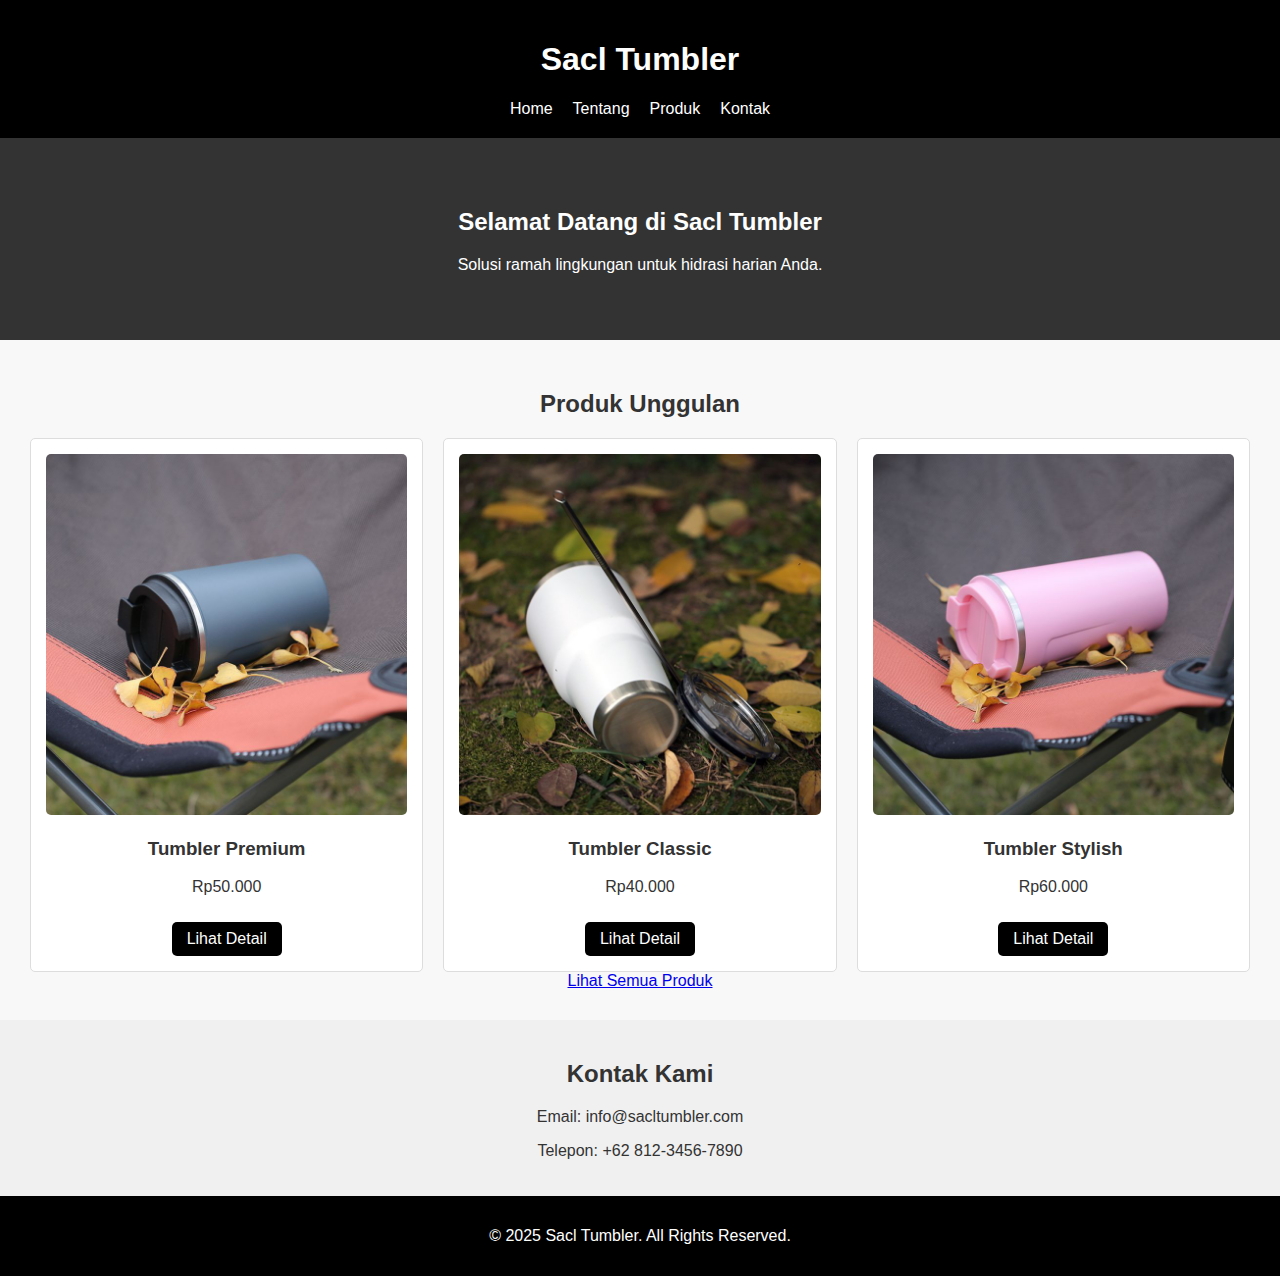
<file: index.html>
<!DOCTYPE html>
<html lang="id">
<head>
    <meta charset="UTF-8">
    <meta name="viewport" content="width=device-width, initial-scale=1.0">
    <title>Sacl Tumbler</title>
    <link rel="stylesheet" href="style.css">
</head>
<body>
    <header class="header">
        <div class="container">
            <h1>Sacl Tumbler</h1>
            <nav>
                <ul>
                    <li><a href="index.html">Home</a></li>
                    <li><a href="about.html">Tentang</a></li>
                    <li><a href="products.html">Produk</a></li>
                    <li><a href="#contact">Kontak</a></li>
                </ul>
            </nav>
        </div>
    </header>

    <!-- Hero Section -->
    <section id="home" class="hero">
        <h2>Selamat Datang di Sacl Tumbler</h2>
        <p>Solusi ramah lingkungan untuk hidrasi harian Anda.</p>
    </section>

    <!-- Display Produk -->
    <section id="featured-products" class="product-section">
        <h2>Produk Unggulan</h2>
        <div class="product-grid">
            <div class="product-card">
                <img src="tumbler1.jpg" alt="Tumbler Premium">
                <h3>Tumbler Premium</h3>
                <p>Rp50.000</p>
                <a href="detail1.html" class="btn">Lihat Detail</a>
            </div>
            <div class="product-card">
                <img src="tumbler2.jpg" alt="Tumbler Classic">
                <h3>Tumbler Classic</h3>
                <p>Rp40.000</p>
                <a href="detail2.html" class="btn">Lihat Detail</a>
            </div>
            <div class="product-card">
                <img src="tumbler4.jpg" alt="Tumbler Stylish">
                <h3>Tumbler Stylish</h3>
                <p>Rp60.000</p>
                <a href="detail3.html" class="btn">Lihat Detail</a>
            </div>
        </div>
        <a href="products.html" class="btn btn-primary">Lihat Semua Produk</a>
    </section>

    <!-- Contact Section -->
    <section id="contact" class="contact-section">
        <h2>Kontak Kami</h2>
        <p>Email: info@sacltumbler.com</p>
        <p>Telepon: +62 812-3456-7890</p>
    </section>

    <footer>
        <p>&copy; 2025 Sacl Tumbler. All Rights Reserved.</p>
    </footer>
</body>
</html>
</file>
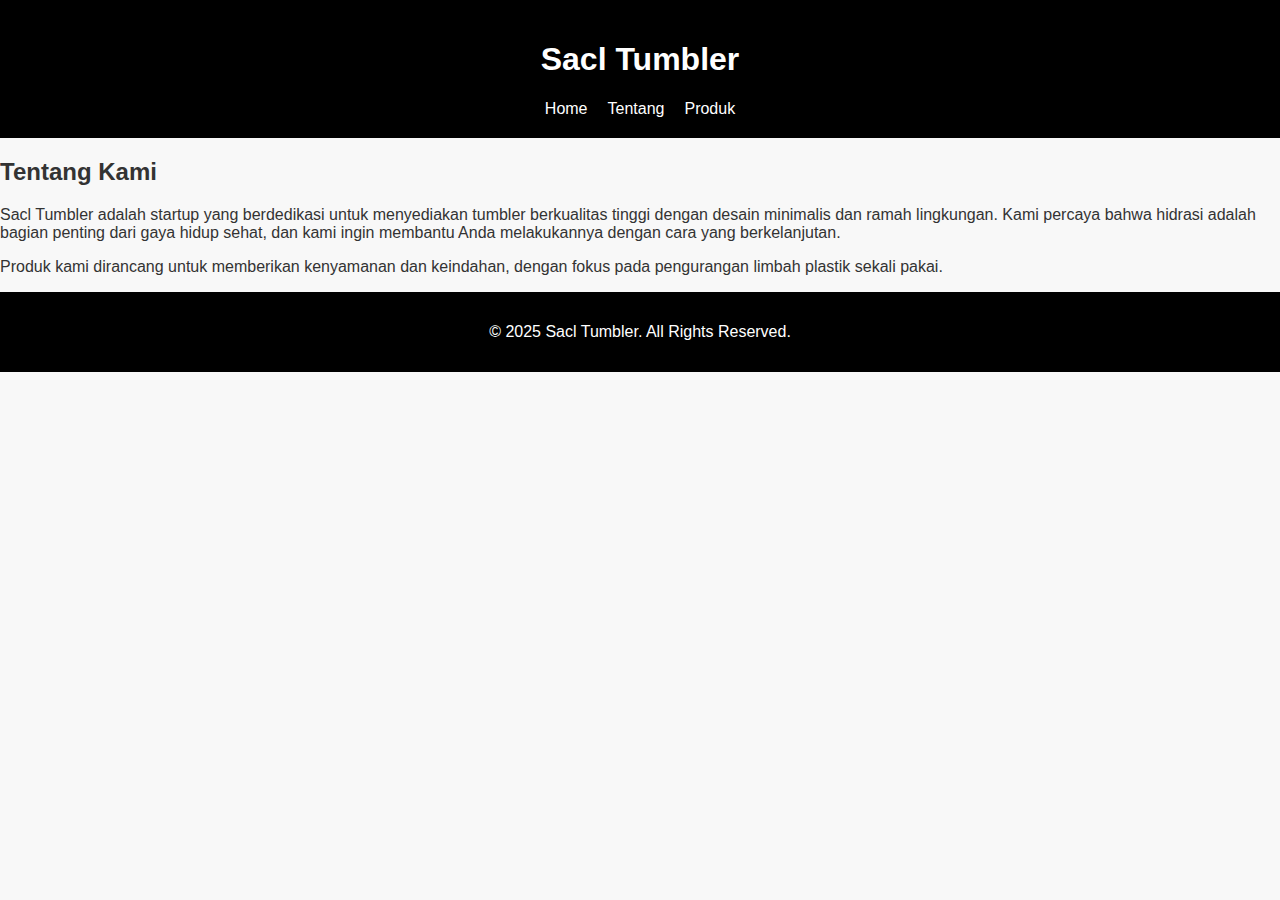
<file: about.html>
<!DOCTYPE html>
<html lang="id">
<head>
    <meta charset="UTF-8">
    <meta name="viewport" content="width=device-width, initial-scale=1.0">
    <title>Tentang Sacl Tumbler</title>
    <link rel="stylesheet" href="style.css">
</head>
<body>
    <header class="header">
        <div class="container">
            <h1>Sacl Tumbler</h1>
            <nav>
                <ul>
                    <li><a href="index.html">Home</a></li>
                    <li><a href="about.html">Tentang</a></li>
                    <li><a href="products.html">Produk</a></li>
                </ul>
            </nav>
        </div>
    </header>

    <section class="about-section">
        <h2>Tentang Kami</h2>
        <p>Sacl Tumbler adalah startup yang berdedikasi untuk menyediakan tumbler berkualitas tinggi dengan desain minimalis dan ramah lingkungan. Kami percaya bahwa hidrasi adalah bagian penting dari gaya hidup sehat, dan kami ingin membantu Anda melakukannya dengan cara yang berkelanjutan.</p>
        <p>Produk kami dirancang untuk memberikan kenyamanan dan keindahan, dengan fokus pada pengurangan limbah plastik sekali pakai.</p>
    </section>

    <footer>
        <p>&copy; 2025 Sacl Tumbler. All Rights Reserved.</p>
    </footer>
</body>
</html>
</file>
<file: style.css>
/* Gaya Umum */
body {
    font-family: Arial, sans-serif;
    margin: 0;
    padding: 0;
    background-color: #f8f8f8;
    color: #333;
}

.header {
    background-color: #000;
    color: #fff;
    padding: 20px;
    text-align: center;
}

.header nav ul {
    list-style: none;
    padding: 0;
    margin: 0;
    display: flex;
    justify-content: center;
    gap: 20px;
}

.header nav ul li {
    display: inline;
}

.header nav ul li a {
    color: #fff;
    text-decoration: none;
}

.hero {
    text-align: center;
    padding: 50px 20px;
    background-color: #333;
    color: #fff;
}

.product-section {
    padding: 30px;
    text-align: center;
}

.product-grid {
    display: grid;
    grid-template-columns: repeat(auto-fit, minmax(250px, 1fr));
    gap: 20px;
}

.product-card {
    background-color: #fff;
    padding: 15px;
    border: 1px solid #ddd;
    border-radius: 5px;
    text-align: center;
}

.product-card img {
    width: 100%;
    height: auto;
    border-radius: 5px;
}

.product-card .btn {
    display: inline-block;
    margin-top: 10px;
    padding: 8px 15px;
    background-color: #000;
    color: #fff;
    text-decoration: none;
    border-radius: 5px;
    transition: 0.3s;
}

.product-card .btn:hover {
    background-color: #333;
}

.contact-section {
    padding: 20px;
    text-align: center;
    background-color: #f0f0f0;
    color: #333;
}

footer {
    text-align: center;
    padding: 15px;
    background-color: #000;
    color: #fff;
}
</file>
